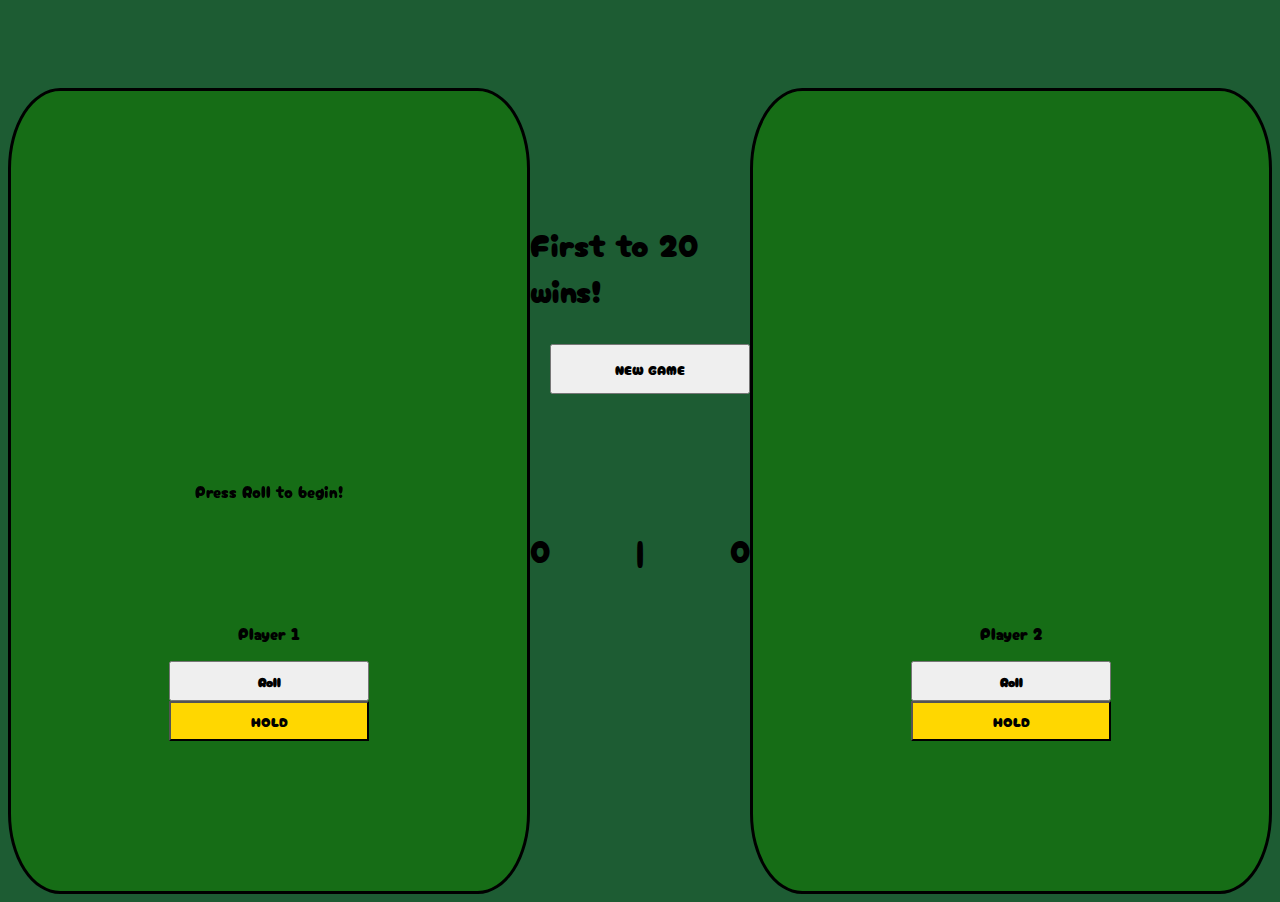
<file: Dice game activity/index.html>
<!DOCTYPE html>
<html lang="en">
<head>
    <meta charset="UTF-8">
    <link rel="stylesheet" href="style.css">
    <title>Document</title>
</head>
<body>
    


<div class="gameBox"> 
    <h1 class="losingMessage" id="p1LosingMessage"></h1>
    <h1 class="winningMessage" id="p1WinningMessage"></h1>
   
    <div class="diceDiv">
        <img id="p1dice1" class="dice1" src="diceImages/one.png" alt="dice1">
        <img id="p1dice2" class="dice2" src="diceImages/two.png" alt="dice2">
        <img id="p1dice3" class="dice3" src="diceImages/three.png" alt="dice3">
        <img id="p1dice4" class="dice4" src="diceImages/four.png" alt="dice4">
        <img id="p1dice5" class="dice5" src="diceImages/five.png" alt="dice5">
        <img id="p1dice6" class="dice6" src="diceImages/six.png" alt="dice6">
    </div>

    <p class="score" id="p1Score"></p>
    <p>Player 1</p>
    <button class="rollButton" id="p1RollButton"><b>Roll</b></button>
    <button class="holdButton" id="p1HoldButton">HOLD</button>

    <p class="beginMessage" id="p1beginMessage">Press Roll to begin!</p>
</div>



<div>

    <div class="scoreCounterBox" > <p>First to 20 wins!</p> </div>

    
        <button class="resetButton" id="resetButton">NEW GAME</button> 



        <div class="scoreCounterBox" >
            
    
    <p id="p1ScoreCounter"> 0 </p>
    <p>|</p>
    <p id="p2ScoreCounter"> 0 </p>
    </div>


</div>



<div class="gameBox">
    <h1 class="losingMessage" id="p2LosingMessage"></h1>
    <h1 class="winningMessage" id="p2WinningMessage"></h1>

    <div class="diceDiv">
        <img id="p2dice1" class="dice1" src="diceImages/one.png" alt="dice1">
        <img id="p2dice2" class="dice2" src="diceImages/two.png" alt="dice2">
        <img id="p2dice3" class="dice3" src="diceImages/three.png" alt="dice3">
        <img id="p2dice4" class="dice4" src="diceImages/four.png" alt="dice4">
        <img id="p2dice5" class="dice5" src="diceImages/five.png" alt="dice5">
        <img id="p2dice6" class="dice6" src="diceImages/six.png" alt="dice6">
    </div>

    <p class="score" id="p2Score"></p>
    <p>Player 2</p>
    <button class="rollButton" id="p2RollButton"><b>Roll</b></button>
    <button class="holdButton" id="p2HoldButton">HOLD</button>
    <p class="beginMessage" id="p2beginMessage"></p>
</div>



<script src="script.js"></script>
</body>
</html>
</file>
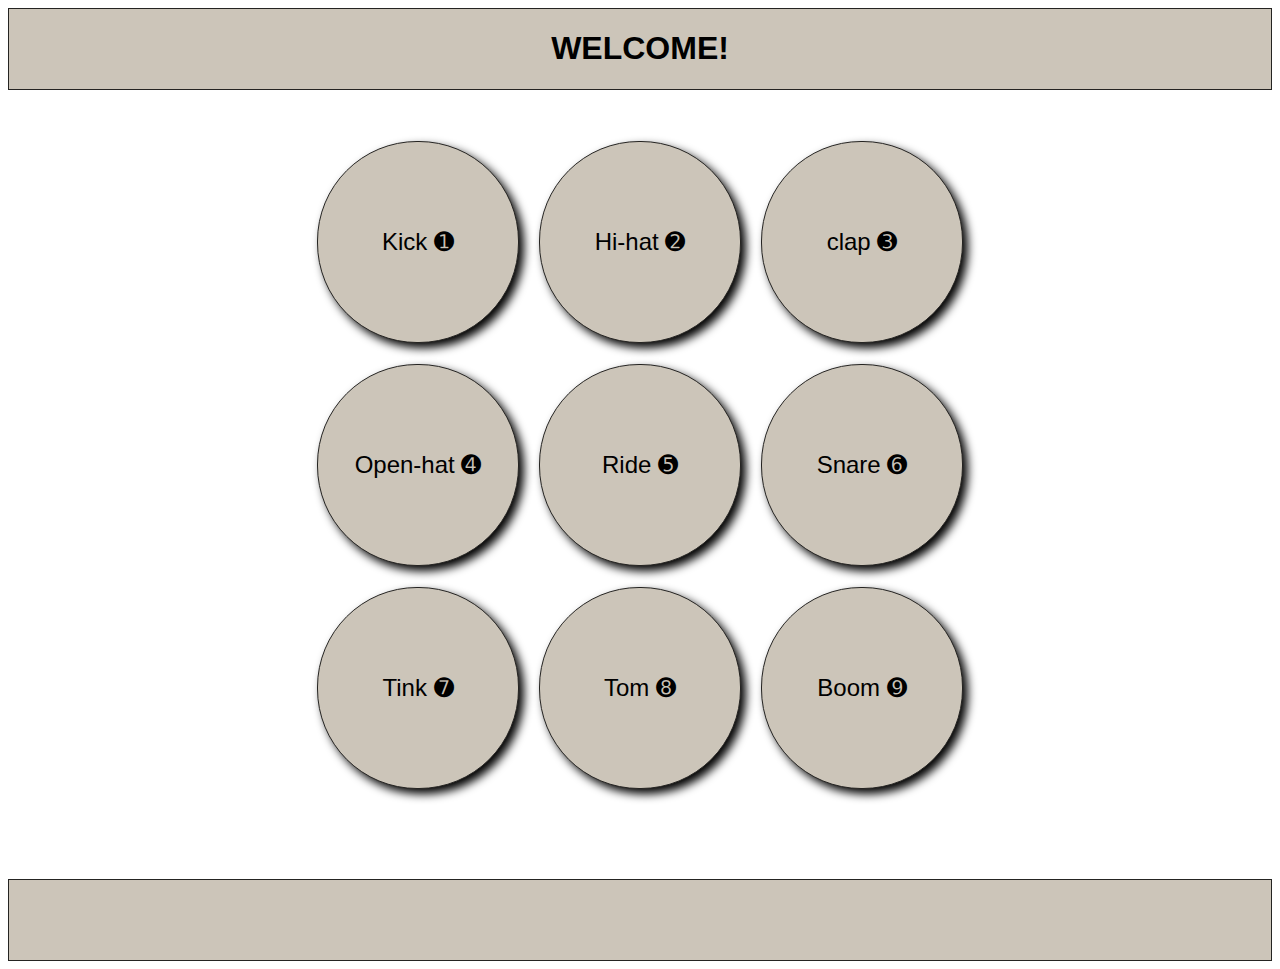
<file: drumkit activity/index.html>
<!DOCTYPE html>
<html lang="en">
<head>
    <meta charset="UTF-8">
    <title>Document</title>
    <link rel="stylesheet" href="styles.css">
    <audio id="kickSound" src="sounds/sounds/kick.wav" ></audio>
    <audio id="hihatSound" src="sounds/sounds/hihat.wav"></audio>
    <audio id="clapSound" src="sounds/sounds/clap.wav"></audio>
    <audio id="openhatSound" src="sounds/sounds/openhat.wav"></audio>
    <audio id="rideSound" src="sounds/sounds/ride.wav"></audio>
    <audio id="snareSound" src="sounds/sounds/snare.wav"></audio>
    <audio id="tinkSound" src="sounds/sounds/tink.wav"></audio>
    <audio id="tomSound" src="sounds/sounds/tom.wav"></audio>
    <audio id="boomSound" src="sounds/sounds/boom.wav"></audio>


<body>
<div>
<div class="topHeader"><h1>WELCOME!</h1></div>
    


<div class="divpad">
    <div class="container">
        <div id="kickBox" class="box">Kick ➊</div>
        <div id="hihatBox" class="box">Hi-hat ➋</div>
        <div id="clapBox" class="box">clap ➌</div>
      </div>
      <div class="container">
        <div id="openhatBox" class="box">Open-hat ➍</div>
        <div id="rideBox"    class="box">Ride ➎</div>
        <div id="snareBox"   class="box">Snare ➏</div>
      </div>
      <div class="container">
        <div  id="tinkBox"       class="box">Tink ➐</div>
        <div   id="tomBox"      class="box">Tom ➑</div>
        <div   id="boomBox"     class="box">Boom ➒</div>
      </div>
      
    </div>
    <script src="script.js"></script>
    </body>

</div>









<div class="bottomHeader"></div>


    <script src="script.js"></script>
</body>
</html>
</file>
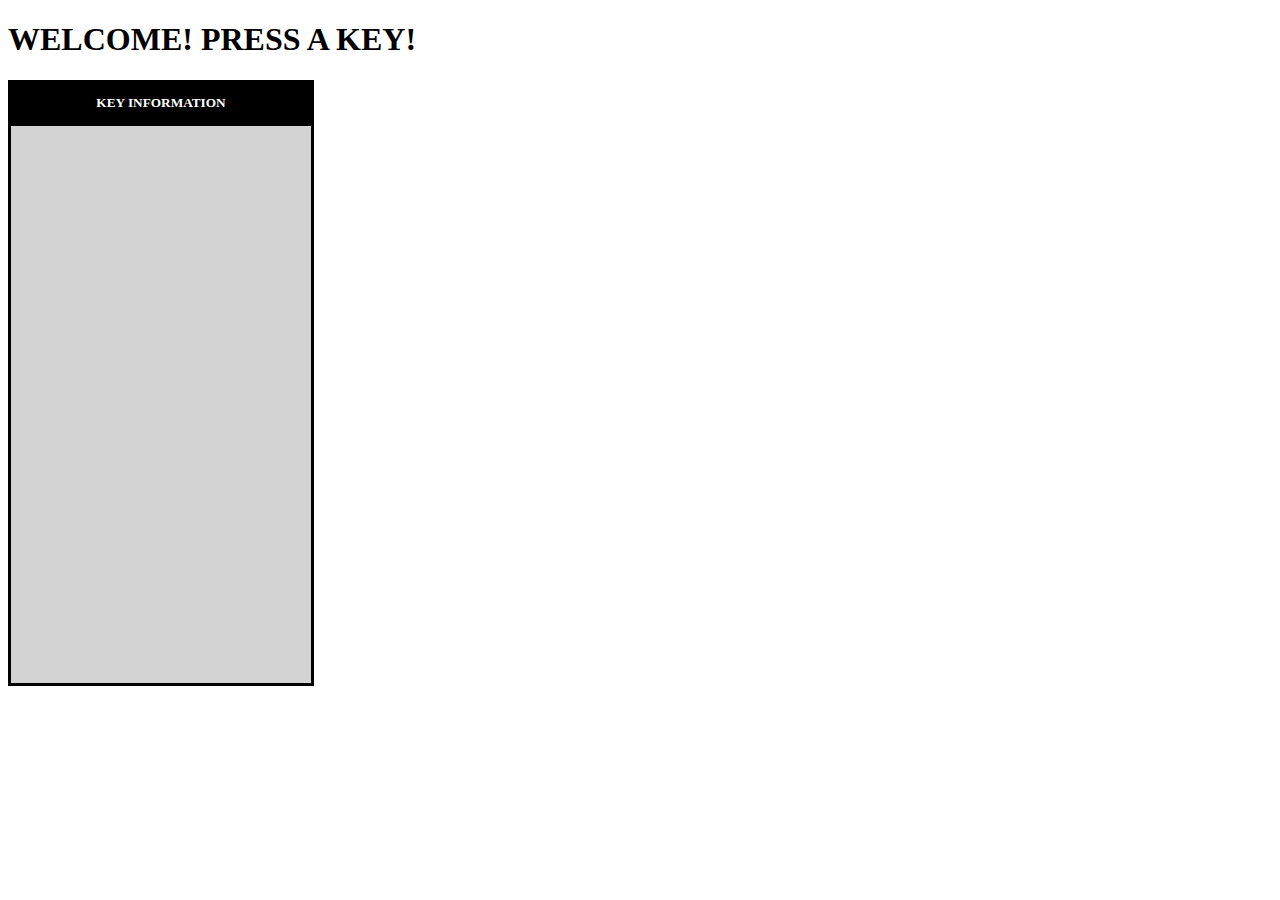
<file: Keycode challenge/index.html>
<!DOCTYPE html>
<html lang="en">
<head>
    <meta charset="UTF-8">
    <title>Document</title>
    <link rel="stylesheet" href="styles.css">
</head>
<body>
    <h1>WELCOME! PRESS A KEY!</h1>



<div class="box1">

<div class="boxheader"> <h5>KEY INFORMATION </h5></div>

<p id="keyOutput"> </p>
 
<p id="keyOutputCode"> </p>

<p id="keyOutputCharCode"></p>





    <script src="script.js"></script>

</body>
</html>
</file>
<file: Dice game activity/style.css>
@import url('https://fonts.googleapis.com/css2?family=Cherry+Bomb+One&display=swap');

*{font-family: 'Cherry Bomb One', cursive; 
} 



.scoreCounterBox{
    display: flex;
    flex-direction: row;
    justify-content: center;
    justify-content: space-between;
    padding-top: 100px;
    font-size: xx-large;
}





body{
    display: flex;  
    justify-content: space-around;
      padding-top: 80px;
      background-color: rgb(29, 92, 51);
 
    

}


.losingMessage{
    color: red;
    position: fixed;
}
.winningMessage{
    color: green;
    position: fixed;
}

.beginMessage{
    position: fixed;
}


.rollButton{
    width: 200px;
    height: 40px;
    display: block;
}

.holdButton{
    width: 200px;
    height: 40px;
    background-color:gold;
}

.resetButton{
    width: 200px;
height: 50px;
margin-left: 20px;


}

.score{
    color: rgb(0, 0, 0);
    font-size: xx-large;
}

.gameBox{
    display: flex;
    width: 800px;
    height: 800px;
    border: solid black 3px;
    align-items: center;
    flex-direction: column;
    justify-content: center; 
    background-color:rgb(22, 109, 22);
    border-radius: 10%;

 
}




.dice1 {
    display:none;
    position: fixed;
}

.dice2{
    display:none;
    position: fixed;
}

.dice3 {
    display:none;
    position: fixed;
}

.dice4 {
    display:none;
    position: fixed;
}

.dice5 {
    display:none;
    position: fixed;
}


.dice6{
    display:none;
    position: fixed;
}







.diceDiv {
    display: flex;
    padding-bottom: 300px;
    padding-right: 150px;
    
}
</file>
<file: drumkit activity/styles.css>
@import  url('https://fonts.googleapis.com/css2?family=Roboto:wght@300&display=swap');
*{font-family: 'Roboto Condensed', sans-serif;
}


.topHeader {
    height: 80px;
    background-color: #CCC5B9;
    border: #252422 solid 1px;
    text-align: center;
    }


 




.container {
    display: flex;
    justify-content: center;
    align-items: center;
    padding-top: 1px;
    
   
  }

  .box {
    display: flex;
    width: 200px;
    height: 200px;
    background-color: #CCC5B9;
    margin: 10px;
    border: 1px #252422 solid;
    justify-content: center;
    align-items: center;
    font-size: x-large; 
    transition: transform 0.4s;
    transition-timing-function: ease-out;
    box-shadow: 5px 5px 10px;
    border-radius: 100px;
  }

  

  .box.popout {
    transform: scale(0.8);
  }




    .divpad{
        padding-top: 40px;
        padding-bottom: 80px;
    }
    
    .bottomHeader{
      display:flex;
       height: 80px;
        background-color: #CCC5B9;
        border: #252422 solid 1px;
        
         }
</file>
<file: Keycode challenge/styles.css>
.boxheader{
    display:flex;
    background-color: rgb(0, 0, 0);
    height: 40px;
    border-bottom: 3px black solid;
    justify-content: center;
    align-items: center;
    
    }
    




.box1 {
   display: flex;
   width: 300px;
   height: 600px;
    background-color: lightgrey;
    border: 3px black solid;
    flex-direction: column;
}





h5{
    color: white;
}
p{
    font-size: larger;
}
</file>
